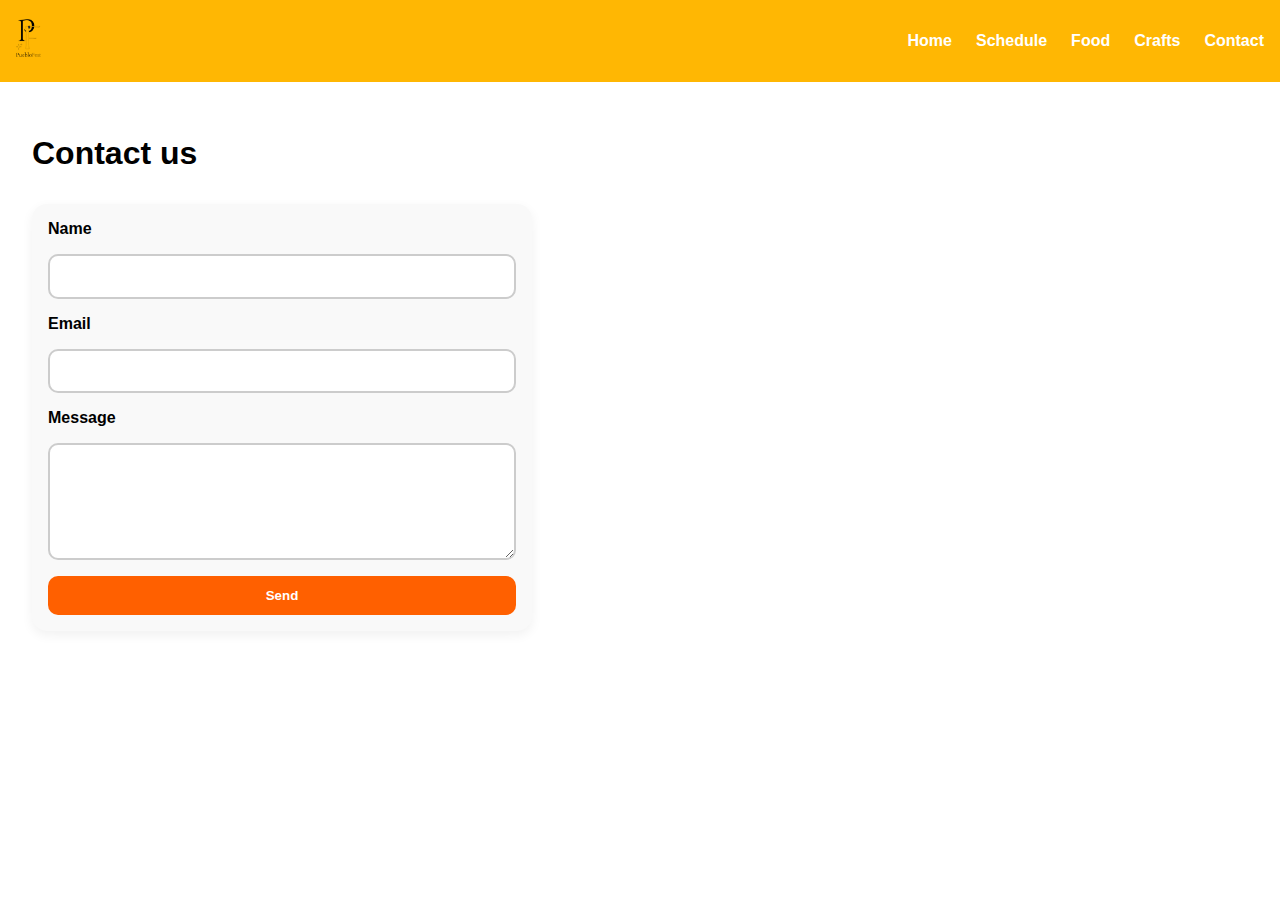
<file: components/contact/contact.html>
<!DOCTYPE html>
<html lang="es">
<head>
  <meta charset="UTF-8" />
  <meta name="viewport" content="width=device-width, initial-scale=1.0"/>
  <title>PuebloFest</title>
  <link rel="stylesheet" href="../../styles.css" />
  <link rel="stylesheet" href="./contact.css">
  <link rel="stylesheet" href="https://cdnjs.cloudflare.com/ajax/libs/font-awesome/6.5.0/css/all.min.css">
  <link rel="icon" href="../../assets/favicon.png" type="image/x-icon">
</head>

<header>
    <!-- NAVBAR SUPERIOR (desktop) -->
 <nav class="top-nav">
    <a href="../../index.html">
      <div class="logo"><img src="../../assets/main_logo.PNG" alt="Logo main" class="img_logo"></div>
    </a>
    <ul class="top-links">
      <li><a href="../../index.html">Home</a></li>
      <li><a href="../schedule/schedule.html">Schedule</a></li>
      <li><a href="../food/food.html">Food</a></li>
      <li><a href="../crafts/craft.html">Crafts</a></li>
      <li><a href="../contact/contact.html">Contact</a></li>
    </ul>
  </nav>

  <!-- NAVBAR INFERIOR (mobile) -->
<nav class="bottom-nav">
  <a href="../../index.html" class="nav-item"> 
    <i class="fas fa-home"></i><span>Inicio</span>
  </a>
  <a href="../schedule/schedule.html" class="nav-item"> 
    <i class="fa-solid fa-calendar-days"></i><span>Schedule</span>
    </a>
    <a href="../food/food.html" class="nav-item">
      <i class="fas fa-utensils"></i><span>Food</span>
    </a>
    <a href="../crafts/craft.html" class="nav-item">
      <i class="fa-solid fa-hands-holding"></i><span>Craft</span>
    </a>
    <a href="#" class="nav-item">
      <i class="fas fa-phone-alt"></i><span>Contact</span>
    </a>
  </nav>
</header>

<body>

  <main class="contenido">
    <h1>Contact us</h1>
    <p></p>

    <form class="contact-form">
      <label for="nombre">Name</label>
      <input type="text" id="nombre" name="nombre" required />

      <label for="email">Email</label>
      <input type="email" id="email" name="email" required />

      <label for="mensaje">Message</label>
      <textarea id="mensaje" name="mensaje" rows="5" required></textarea>

      <button type="submit">Send</button>
    </form>
  </main>

</body>
</html>
</file>
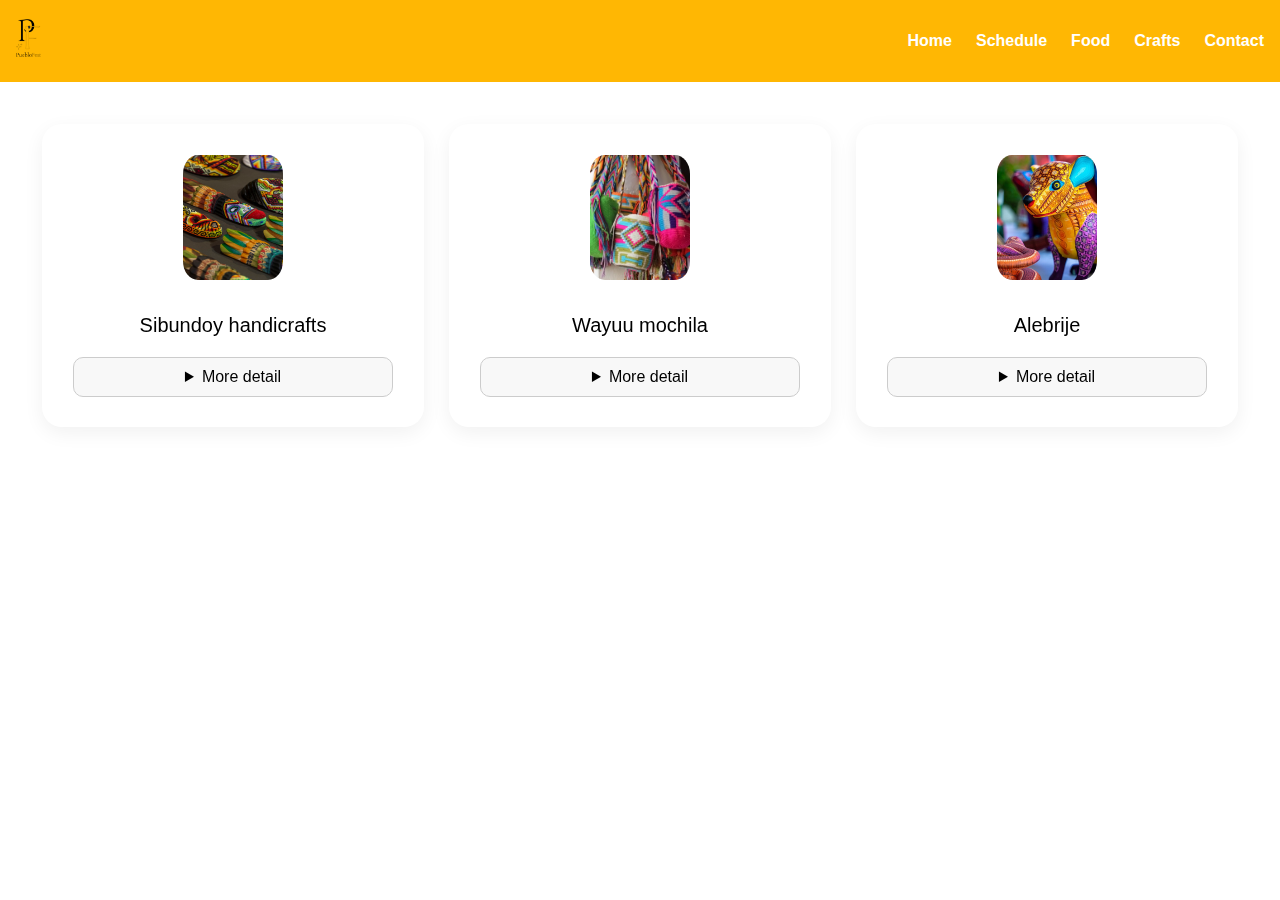
<file: components/crafts/craft.html>
<!DOCTYPE html>
<html lang="es">

<head>
  <meta charset="UTF-8" />
  <meta name="viewport" content="width=device-width, initial-scale=1.0" />
  <title>PuebloFest</title>
  <link rel="stylesheet" href="../../styles.css" />
  <link rel="stylesheet" href="./craft.css" />
  <link rel="stylesheet" href="https://cdnjs.cloudflare.com/ajax/libs/font-awesome/6.5.0/css/all.min.css">
  <link rel="icon" href="../../assets/favicon.png" type="image/x-icon">
</head>

<header>
  <!-- NAVBAR SUPERIOR (desktop) -->
  <nav class="top-nav">
    <a href="../../index.html">
      <div class="logo"><img src="../../assets/main_logo.PNG" alt="Logo main" class="img_logo"></div>
    </a>
    <ul class="top-links">
      <li><a href="../../index.html">Home</a></li>
      <li><a href="../schedule/schedule.html">Schedule</a></li>
      <li><a href="../food/food.html">Food</a></li>
      <li><a href="#">Crafts</a></li>
      <li><a href="../contact/contact.html">Contact</a></li>
    </ul>
  </nav>

  <!-- NAVBAR INFERIOR (mobile) -->
  <nav class="bottom-nav">
    <a href="../../index.html" class="nav-item">
      <i class="fas fa-home"></i><span>Home</span>
    </a>
    <a href="../schedule/schedule.html" class="nav-item">
      <i class="fa-solid fa-calendar-days"></i><span>Schedule</span>
    </a>
    <a href="../food/food.html" class="nav-item">
      <i class="fas fa-utensils"></i><span>Food</span>
    </a>
    <a href="#" class="nav-item">
      <i class="fa-solid fa-hands-holding"></i><span>Craft</span>
    </a>
    <a href="../contact/contact.html" class="nav-item">
      <i class="fas fa-phone-alt"></i><span>Contact</span>
    </a>
  </nav>
</header>

<body>
  <main class="contenido">
    <section class="craft-container">

      <div class="craft-card" id="pizza">
        <img src="../../assets/craft_1.PNG" alt="craft #1" class="craft-img">
        <p class="craft-name">Sibundoy handicrafts</p>
        <details class="craft-detail">
          <summary>More detail</summary>
          <p> These are handcrafted items, often wooden carvings, intricately decorated with colorful beads by indigenous artisans from the Sibundoy Valley in Colombia. The patterns often represent elements of nature and their cosmology.</p>
        </details>
      </div>

      <div class="craft-card" id="pizza">
        <img src="../../assets/craft_2.PNG" alt="Pizza" class="craft-img">
        <p class="craft-name">Wayuu mochila</p>
        <details class="craft-detail">
          <summary>More detail</summary>
          <p>These are traditional, hand-woven bags created by the Wayuu people of La Guajira, Colombia. They are known for their vibrant colors, intricate patterns, and unique weaving techniques, with each bag telling a story through its design.</p>
        </details>
      </div>

      <div class="craft-card" id="alebrije">
        <img src="../../assets/craft_3.PNG" alt="Alebrije_img" class="craft-img">
        <p class="craft-name">Alebrije</p>
        <details class="craft-detail">
          <summary>More detail</summary>
          <p>They are figures of fantastical animals, carved from wood or made from cardboard, and painted with very bright colors, originating from Mexico.</p>
        </details>
      </div>
    </section>
  </main>
</body>

</html>
</file>
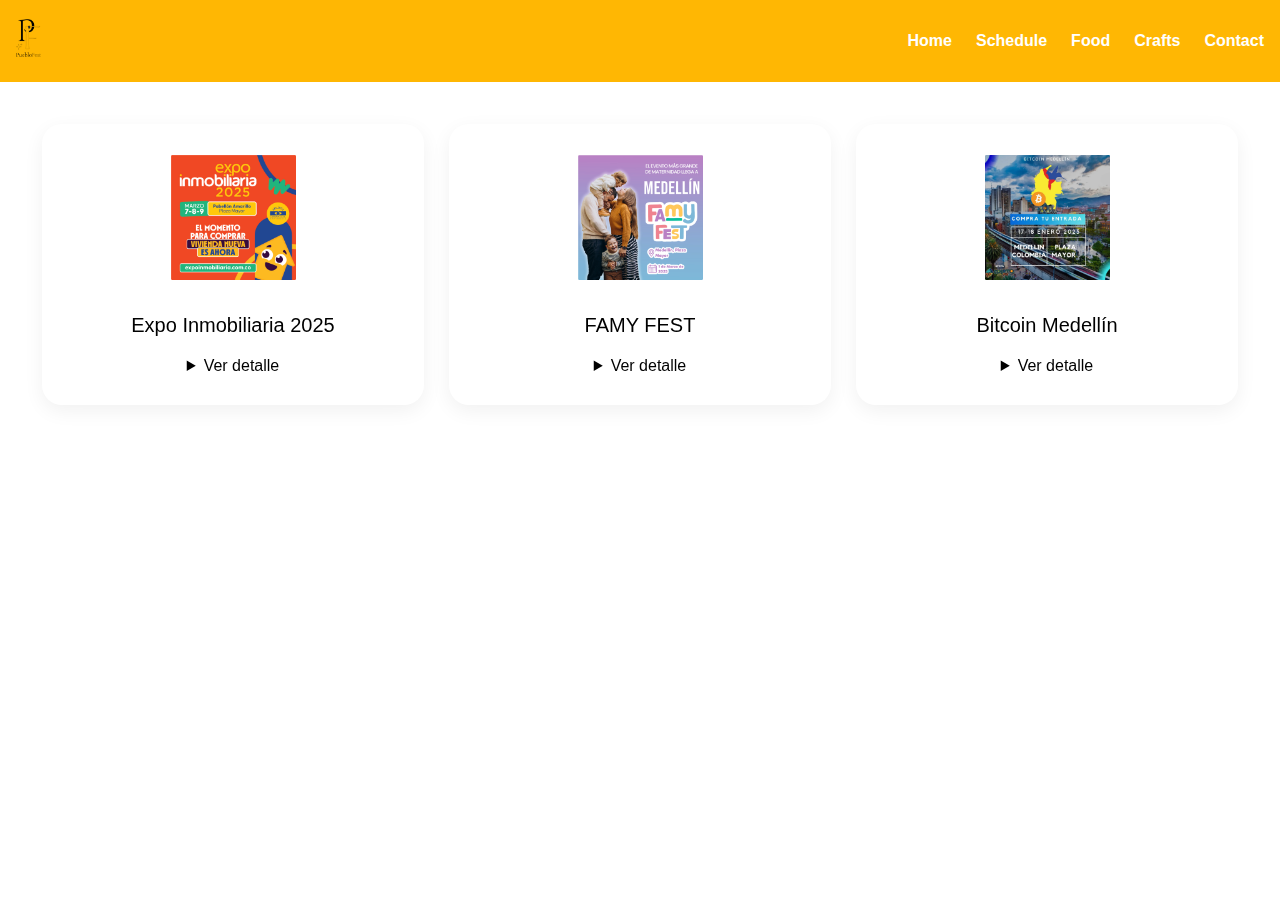
<file: components/schedule/schedule.html>
<!DOCTYPE html>
<html lang="es">
<head>
  <meta charset="UTF-8" />
  <meta name="viewport" content="width=device-width, initial-scale=1.0"/>
  <title>PuebloFest</title>
  <link rel="stylesheet" href="../../styles.css" />
  <link rel="stylesheet" href="./schedule.css" />
  <link rel="stylesheet" href="https://cdnjs.cloudflare.com/ajax/libs/font-awesome/6.5.0/css/all.min.css">
  <link rel="icon" href="../../assets/favicon.png" type="image/x-icon">
</head>

<header>
    <!-- NAVBAR SUPERIOR (desktop) -->
  <nav class="top-nav">
    <a href="../../index.html">
      <div class="logo"><img src="../../assets/main_logo.PNG" alt="Logo main" class="img_logo"></div>
    </a>
    <ul class="top-links">
        <li><a href="../../index.html">Home</a></li>
        <li><a href="#">Schedule</a></li>
        <li><a href="../food/food.html">Food</a></li>
        <li><a href="../crafts/craft.html">Crafts</a></li>
        <li><a href="../contact/contact.html">Contact</a></li>
    </ul>
  </nav>

    <!-- NAVBAR INFERIOR (mobile) -->
  <nav class="bottom-nav">
    <a href="../../index.html" class="nav-item"> 
      <i class="fas fa-home"></i><span>Home</span>
    </a>
    <a href="#" class="nav-item"> 
      <i class="fa-solid fa-calendar-days"></i><span>Schedule</span>
      </a>
      <a href="../food/food.html" class="nav-item">
        <i class="fas fa-utensils"></i><span>Food</span>
      </a>
      <a href="../crafts/craft.html" class="nav-item">
        <i class="fa-solid fa-hands-holding"></i><span>Craft</span>
      </a>
      <a href="../contact/contact.html" class="nav-item">
        <i class="fas fa-phone-alt"></i><span>Contact</span>
      </a>
  </nav>
</header>

<body>

 <main class="contenido">
    <section class="feria-container">

        <div class="feria-card" id="ExpoInmobiliaria 2025">
          <img src="../../assets/expoinmobiliaria.jpg" alt="ExpoInmobiliaria 2025" class="feria-img">
          <p class="food-name">Expo Inmobiliaria 2025</p>
          <details class="ExpoInmobiliaria 2025">
            <summary>Ver detalle</summary>
            <p>It showcases the housing and other buildings available for sale in the municipalities of the Metropolitan Area, the Near East, and other municipalities in the department and the country, organized by the Colombian Chamber of Construction – Antioquia region.</p>
              <ul>
                  <li>Time:Friday, March 7, from 10:00 a.m. </li>
                  <li>then 8:00 p.m., Saturday, March 8,</li>
                  <li>from 10:00 a.m. to 8:00 p.m and Sunday, March 9, from 10:00 a.m. to 6:00 p.m.</li>
                  <li>Organizer:CAMACOL Antioquia</li>
                  <li>Phone: 3054349946</li>
                  <li>Email: camacol@feriascamacol.com</li>
                  <li>Website:http://www.expoinmobiliaria.com.co </li>
                </ul>
          </details>
        </div>
      
        <div class="feria-card" id="FAMY FEST">
          <img src="../../assets/FAMY FEST.jpg" alt="FAMY FEST" class="feria-img">
          <p class="food-name">FAMY FEST</p>
          <details class="food-detail">
            <summary>Ver detalle</summary>
            <p>It is an educational and experiential event designed especially for families, focusing on the early stages of parenting and family well-being.</p>
            <ul>
              <li>Time: 9:00 am - 6:00 pm</li>
              <li>Place: Pabellón Verde, Plaza Mayor</li>
              <li>Organizer: FAMYHUB - Melissa Olaya</li>
              <li>Phone: 310 5426113, Phone: 310 5426113</li>
              <li>Email:marketing@gomommyclub.com</li>
              <li> Webhttps://gomommyclub.co/</li>
            </ul>
          </details>
        </div>
      
        <div class="feria-card" id="sushi">
          <img src="../../assets/bitcoin.jpg" alt="bitcoin" class="feria-img">
          <p class="food-name">Bitcoin Medellín</p>
          <details class="food-detail">
            <summary>Ver detalle</summary>
            <p>Conference focused on Bitcoin education and financial literacy with featured speakers such as Jeff Booth, Oliver Vélez, Atlas, and many more.</p>
            <ul>
              <li>Time: 8:30 am </li>
              <li>5:30 pm Location: Stage / Conference Area Category: Conference
              Cryptocurrencies: Education, Finance Organizer: Insider Exposure</li>
              <li>
              Phone: +1 646-773-5699
              </li>
              <li>
              Email: john@bitcoinmedellin.com
              </li>
              <li>
              Web: http://BitcoinMedellin.com
              </li>
            </ul>
          </details>

        </div>
      
      </section>
  </main>


</body>
</html>
</file>
<file: styles.css>
*{
    box-sizing: border-box;
}

h1 {
    font-size: 2.0rem;
}

h2 {
    font-size: 2.7rem;
}

h3 {
    font-size: 2.2rem;
}

p {
    font-size: 1.25rem;
}

body {
  margin: 0;
  font-family: 'Segoe UI', sans-serif;
  padding-bottom: 60px; /* espacio para menú inferior */
}

/* CONTENIDO */
.contenido {
  padding: 2rem;
}

a {
  text-decoration: none;
  color: white;
}
/* ----- NAVBAR SUPERIOR (ESCRITORIO) ----- */
.top-nav {
  display: flex;
  justify-content: space-between;
  align-items: center;
  background: #ffb703;
  color: white;
  padding: 1rem;
}

.top-nav .logo {
  font-size: 1.5rem;
}

.top-nav .logo .img_logo{
    width: 25px;
}

.top-links {
  list-style: none;
  display: flex;
  gap: 1.5rem;
}

.top-links a {
  color: white;
  text-decoration: none;
  font-weight: bold;
}

/* ----- NAVBAR INFERIOR (MÓVIL) ----- */

.bottom-nav {
  position: fixed;
  bottom: 0;
  left: 0;
  width: 100%;
  background: #ffb703;
  display: flex;
  justify-content: space-around;
  padding: 0.6rem 0;
  border-top: 1px solid #aaa;
  z-index: 1000; 
}

.nav-item {
  color: white;
  text-align: center;
  font-size: 0.8rem;
  text-decoration: none;
}

.nav-item i {
  font-size: 1.2rem;
  display: block;
  margin-bottom: 0.2rem;
}

/* RESPONSIVE COMPORTAMIENTO */
@media (min-width: 768px) {
  .bottom-nav {
    display: none;
  }
}

@media (max-width: 767px) {
  .top-nav {
    display: none;
  }
}
</file>
<file: components/contact/contact.css>
/* FORMULARIO DE CONTACTO */
.contact-form {
    display: flex;
    flex-direction: column;
    gap: 1rem;
    margin-top: 2rem;
    max-width: 500px;
    padding: 1rem;
    background: #f9f9f9;
    border-radius: 15px;
    box-shadow: 0 4px 12px rgba(0, 0, 0, 0.06);
    }
    
    .contact-form label {
    font-weight: bold;
    }
    
    .contact-form input,
    .contact-form textarea {
    padding: 0.7rem;
    border: 2px solid #ccc;
    border-radius: 10px;
    font-size: 1rem;
    font-family: inherit;
    }
    
    .contact-form button {
    background-color: #ff6000;
    color: white;
    padding: 0.75rem;
    border: none;
    border-radius: 10px;
    font-weight: bold;
    cursor: pointer;
    transition: background-color 0.3s ease;
    }
    
    .contact-form button:hover {
    background-color: #ff6000;
    }
</file>
<file: components/crafts/craft.css>
.craft-container {
  display: grid; /* Usar grid layout para organizar las tarjetas */
  grid-template-columns: repeat(auto-fit, minmax(220px, 1fr)); /* Columnas adaptables */
  gap: 25px; /* Espaciado entre las tarjetas */
  max-width: 100%; /* Ancho máximo del contenedor */
  padding: 10px; /* Espaciado interno del contenedor */
}

.craft-card {
text-align: center;
border-radius: 20px;
transition: all 0.3s ease;
backdrop-filter: blur(4px);
box-shadow: 0 6px 20px rgba(0, 0, 0, 0.06);
padding: 8%
}

a {
text-decoration: none;
}

/* Imagen de perfil dentro de la tarjeta */
.craft-img {
  height: 125px; /* Altura de la imagen */
  width: 100px;
  border-radius: 15%; /* Imagen redonda */
  object-fit: cover; /* Ajustar la imagen al contenedor */
  margin-bottom: 10px; /* Espaciado inferior */
}

/* Efecto al pasar el cursor sobre la tarjeta */
.craft-card:hover {
  transform: translateY(-5px); /* Elevar la tarjeta ligeramente */
  box-shadow: 0 10px 25px rgba(0, 100, 50, 0.1); /* Sombra más pronunciada */
}

details.craft-detail {
margin-top: 10px;
background: #f8f8f8;
padding: 10px;
border-radius: 10px;
font-size: 1rem;
cursor: pointer;
border: 1px solid #ccc;
transition: all 0.3s ease;
}

details.craft-detail[open] {
background: #ffb80341;
border-color: #ffb803b2;
}
</file>
<file: components/schedule/schedule.css>
/* Contenedor de las tarjetas de perfiles */
.feria-container {
  display: grid; /* Usar grid layout para organizar las tarjetas */
  grid-template-columns: repeat(auto-fit, minmax(220px, 1fr)); /* Columnas adaptables */
  gap: 25px; /* Espaciado entre las tarjetas */
  max-width: 100%; /* Ancho máximo del contenedor */
  padding: 10px; /* Espaciado interno del contenedor */
}

.feria-card {
text-align: center;
border-radius: 20px;
transition: all 0.3s ease;
backdrop-filter: blur(4px);
box-shadow: 0 6px 20px rgba(0, 0, 0, 0.06);
padding: 8%
}

a {
text-decoration: none;
}

/* Imagen de perfil dentro de la tarjeta */
.feria-img {
  height: 125px; /* Altura de la imagen */
  border-radius: 1%; /* Imagen redonda */
  object-fit: cover; /* Ajustar la imagen al contenedor */
  margin-bottom: 10px; /* Espaciado inferior */
}

/* Efecto al pasar el cursor sobre la tarjeta */
.feria-card:hover {
  transform: translateY(-5px); /* Elevar la tarjeta ligeramente */
  box-shadow: 0 10px 25px rgba(0, 100, 50, 0.1); /* Sombra más pronunciada */
}

details.feria-detail {
margin-top: 10px;
background: #f8f8f8;
padding: 10px;
border-radius: 10px;
font-size: 1rem;
cursor: pointer;
border: 1px solid #ccc;
transition: all 0.3s ease;
}

details.feria-detail[open] {
background: #eaf7ff;
border-color: #12c9d6;
}
</file>
